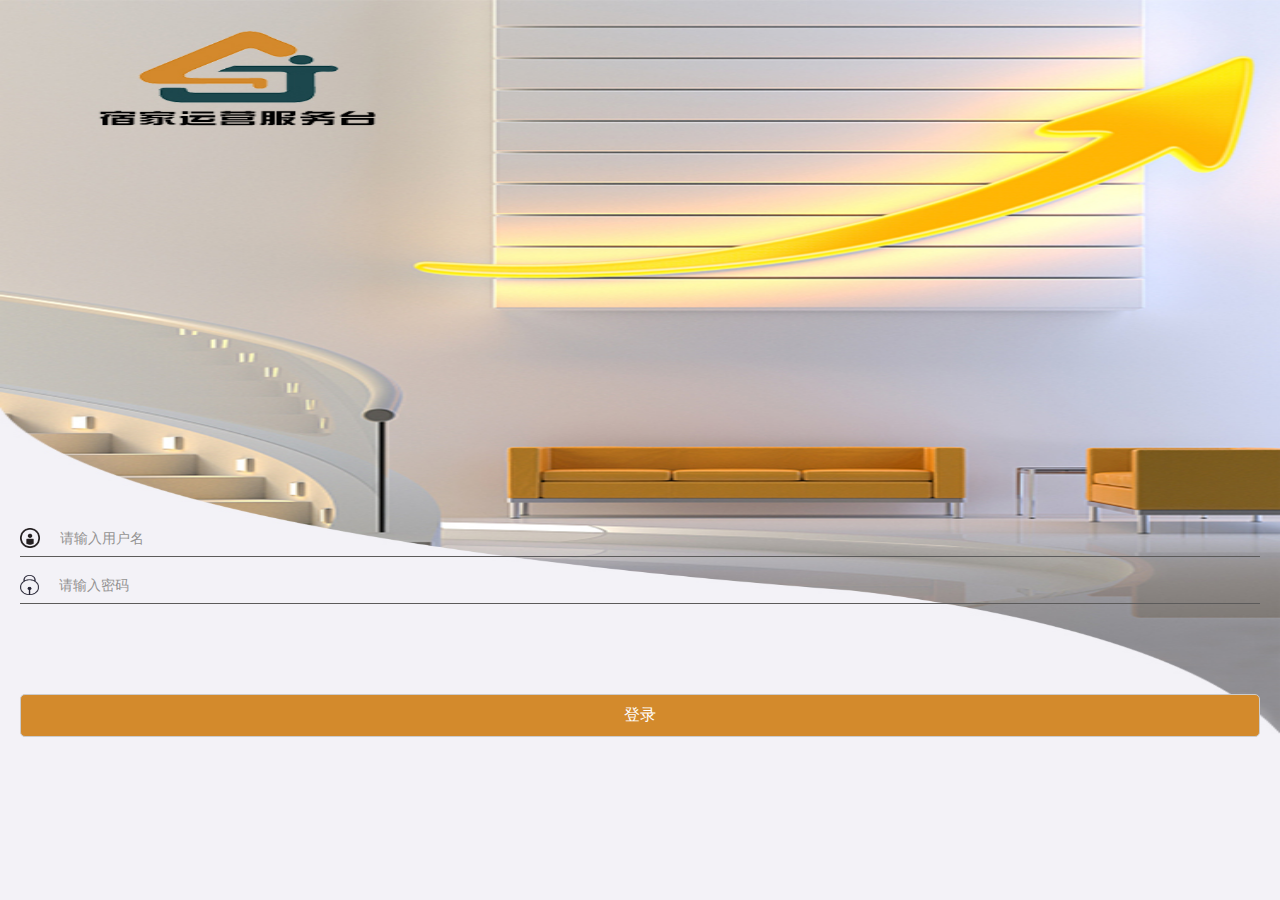
<file: index.html>
<!DOCTYPE html>
<html>

<head>
    <title>登录</title>
    <meta name="viewport"
        content="width=device-width, user-scalable=no, initial-scale=1.0, maximum-scale=1.0, minimum-scale=1.0, viewport-fit=cover">
    <style>
        body {
            height: 100%;
            font-family: Arial, sans-serif;
            /* background-color: #ffffff; */
            margin: 0;
            padding: 0;
            bottom: 0;
            top: 0;
        }

        .container {
            /* height: 100%; */
            /* max-width: 400px; */
            /* margin: 0 auto; */
            padding: 20px;
            /* border-radius: 5px; */
            margin-top: calc(100vh / 1.8);
        }

        h2 {
            text-align: center;
        }

        .login-form {
            display: flex;
            flex-direction: column;
            gap: 10px;
        }


        html,
        body {
            height: 100%;
            width: 100%;
            margin: 0;
            padding: 0;
            top: 0;
            bottom: 0   ;
        }

        body {
            background: url(img/背景图.jpg)no-repeat;
            width: 100%;
            height: 100%;
            background-size: 100% 100%;
            position: absolute;
            filter: progid:DXImageTransform.Microsoft.AlphaImageLoader(src='img/背景图.jpg', sizingMethod='scale');
            z-index: -1;
        }

        /* .login-image {
            filter: progid:DXImageTransform.Microsoft.AlphaImageLoader(src='img/背景图.jpg', sizingMethod='scale');
            background-size: contain;
            position: absolute;
            top: 0;
            left: 0;
            width: 100%;
            height: 100%;
            z-index: -1;
            object-fit: cover;
            display: flex;
            margin: 0;
        } */

        .input-container {
            border: 0;
            border-bottom: 1px solid #5c5b5b;
            display: flex;
            align-items: center;
        }

        .input-container label {
            width: 100px;
            /* 设置标签宽度，调整此值以适应您的需求 */
            margin-right: 10px;
            /* 调整标签和输入框之间的横向距离 */
        }

        .input-container img {
            width: 20px;
            /* 调整图片的宽度，根据您的需要进行调整 */
            height: 20px;
            /* 调整图片的高度，根据您的需要进行调整 */
            margin-right: 10px;
            /* 调整图片与输入框之间的水平距离，根据您的需要进行调整 */
        }


        input {
            /* 设置输入框的背景为透明 */
            background: transparent;
        }

        input::placeholder {
            color: #939292
        }

        input[type="text"],
        input[type="password"] {
            width: 100%;
            padding: 10px;
            border: none;
            font-size: 14px;
            outline: none;
            -webkit-appearance: none;
            -moz-appearance: none;
            appearance: none;
        }

        button {
            flex: 1;
            padding: 10px;
            /* margin-bottom: 10px; */
            border: 1px solid #ccc;
            border-radius: 5px;
            box-sizing: border-box;
            font-size: 16px;
            background-color: #d38a2c;
            color: #fff;
            cursor: pointer;
            /* 调整登录按钮与输入框之间的垂直距离 */
            margin-top: 80px;
        }

        @media screen {}

        .error-message {
            color: grey;
            text-align: center;
            margin-top: 10px;
        }
    </style>
</head>

<body>
    <!-- 新增的覆盖整个视口的容器 -->
    <!--<div class="background-container"></div> -->
    <!-- <img class="login-image" src="img/背景图.jpg" alt="Login Image"> -->
    <div class="container">
        <form class="login-form">
            <div class="input-container">
                <img src="img/用户名.png" alt="用户名图片">
                <!-- <label for="username" style="float:left; line-height:25px;">用户名：</label> -->
                <input type="text" id="username" placeholder="请输入用户名">
            </div>
            <div class="input-container">
                <img src="img/密码.png" alt="密码图片">
                <!-- <label for="password">密码：</label> -->
                <input type="password" id="password" placeholder="请输入密码">
            </div>
            <div class="error-message" id="error-message" style="display: none;">您没有权限访问</div>
            <button type="button" onclick="login()">登录</button>
        </form>
    </div>
    <script>
        function login() {
            // 在这里编写登录逻辑
            // 假设登录失败，显示错误消息并自动隐藏
            var errorMessage = document.getElementById("error-message");
            errorMessage.style.display = "block";

            // 3秒后自动隐藏错误消息
            setTimeout(function () {
                errorMessage.style.display = "none";
            }, 3000); // 设置延迟时间为3秒 (3000毫秒)
        }
    </script>
</body>

</html>
</file>
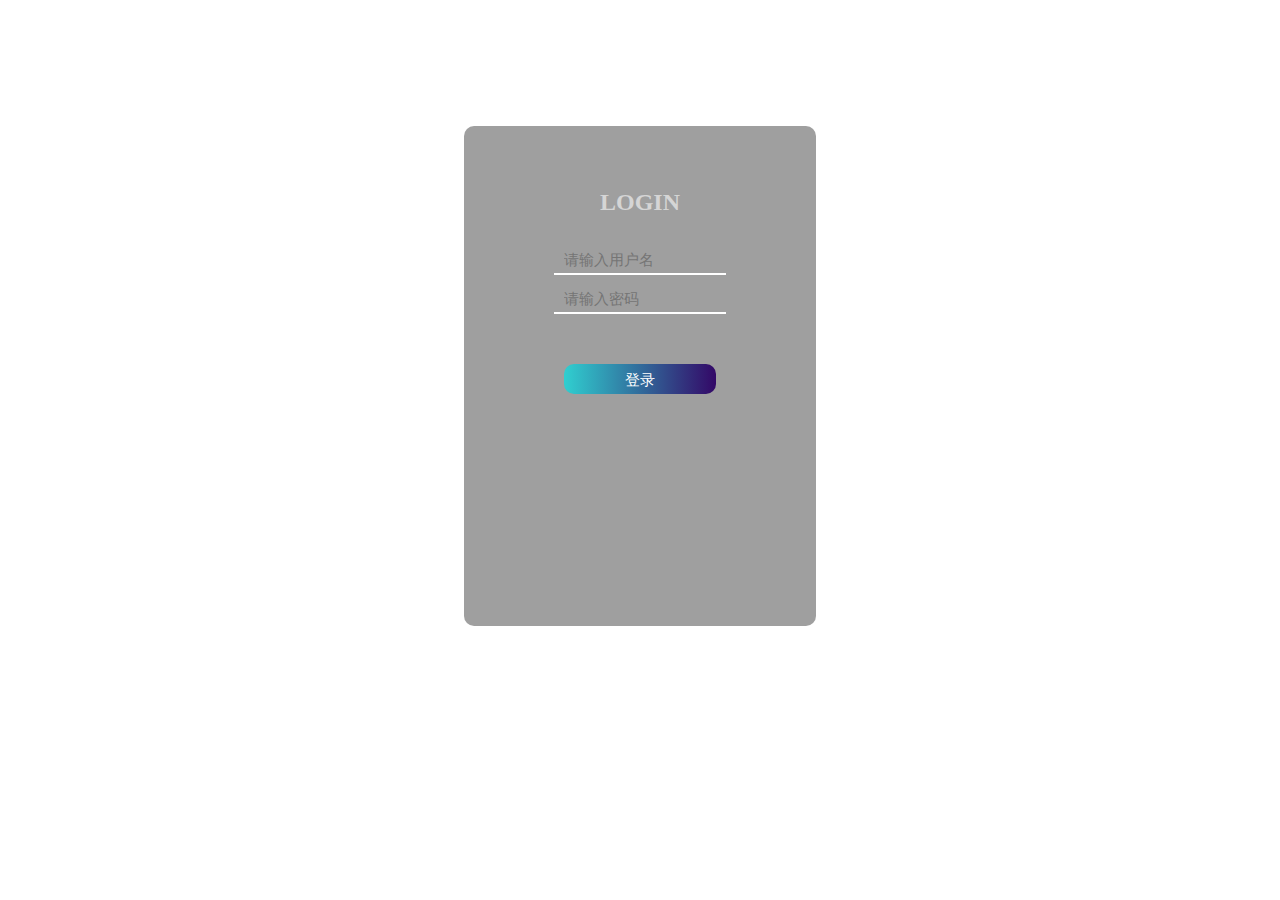
<file: index2.html>
<!DOCTYPE html>
<html lang="en">

<head>
  <meta charset="UTF-8">
  <meta name="viewport" content="width=device-width, initial-scale=1.0">
  <title>Document</title>
  <style>
    body {
      background: url('https://cdn.pixabay.com/photo/2018/08/14/13/23/ocean-3605547_1280.jpg') no-repeat;
      background-size: 100% 130%;
    }

    #login_box {
      width: 20%;
      height: 400px;
      background-color: #00000060;
      margin: auto;
      margin-top: 10%;
      text-align: center;
      border-radius: 10px;
      padding: 50px 50px;
    }

    h2 {
      color: #ffffff90;
      margin-top: 5%;
    }

    #input-box {
      margin-top: 5%;
    }

    span {
      color: #fff;
    }

    input {
      border: 0;
      width: 60%;
      font-size: 15px;
      color: #fff;
      background: transparent;
      border-bottom: 2px solid #fff;
      padding: 5px 10px;
      outline: none;
      margin-top: 10px;
    }

    button {
      margin-top: 50px;
      width: 60%;
      height: 30px;
      border-radius: 10px;
      border: 0;
      color: #fff;
      text-align: center;
      line-height: 30px;
      font-size: 15px;
      background-image: linear-gradient(to right, #30cfd0, #330867);
    }

    #sign_up {
      margin-top: 45%;
      margin-left: 60%;
    }

    a {
      color: #b94648;
    }
  </style>
</head>

<body>
  <div id="login_box">
    <h2>LOGIN</h2>
    <div id="input_box">
      <input type="text" placeholder="请输入用户名">
    </div>
    <div class="input_box">
      <input type="password" placeholder="请输入密码">
    </div>
    <button>登录</button><br>
  </div>
</body>
</html>
</file>
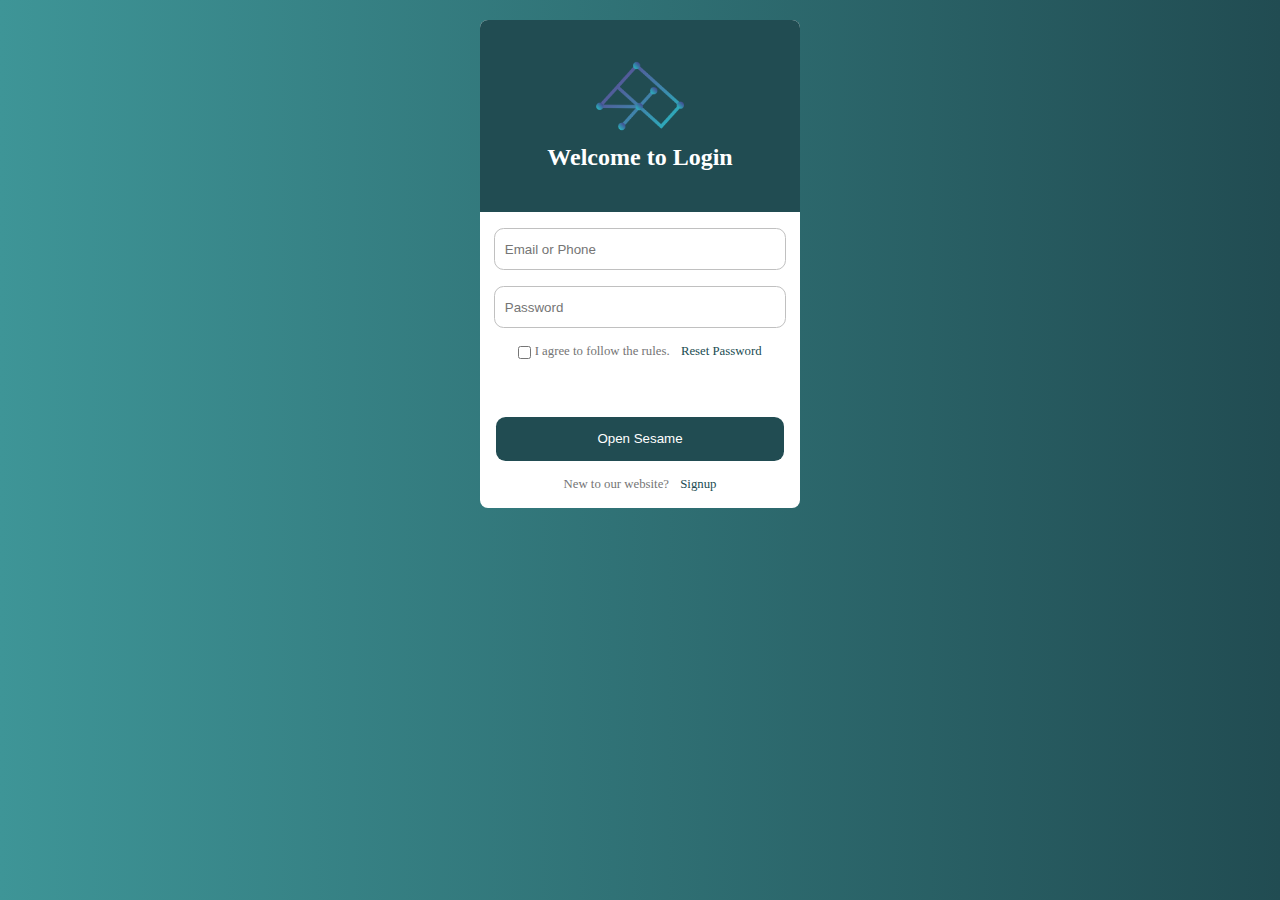
<file: index3.html>
<!DOCTYPE html>
<html lang="en">
 
<head>
    <meta charset="UTF-8">
    <meta http-equiv="X-UA-Compatible" content="IE=edge">
    <meta name="viewport" content="width=device-width, initial-scale=1.0">
    <title>【HTML+CSS】实现移动端高级简约的登录注册界面</title>
    <link rel="stylesheet" href="css/index.css">
</head>
 
<body>
    <div class="box">
        <!-- 登录 -->
        <div class="login">
            <div class="login_top">
                <img src="img/favicon.png" alt="头像">
                <h2>Welcome to Login</h2>
            </div>
            <div class="login_bottom">
                <form>
                    <!-- 邮箱/手机号输入框 -->
                    <input type="text" class="input" placeholder="Email or Phone" />
                    <!-- 密码输入框 -->
                    <input type="Password" class="input" placeholder="Password" />
                </form>
                <!-- 确认框/忘记密码 -->
                <p>
                    <input type="checkbox">
                    <span>I agree to follow the rules.</span>
                    <a href="#">Reset Password</a>
                </p>
                <!-- 登录按钮 -->
                <button>Open Sesame</button>
                <p>
                    <span>New to our website?</span>
                    <a href="#">Signup</a>
                </p>
            </div>
        </div>
        <!-- 注册 -->
        <!-- <div class="register">
            <div class="register_top">
                <div>+</div>
                <h2>Welcome to register</h2>
            </div>
            <div class="register_bottom">
                <form>
                    <input type="text" class="input" placeholder="Email or Phone" />
                    <input type="Password" class="input" placeholder="Password" />
                    <input type="Password" class="input" placeholder="Verify Password" />
                </form>
                <button>Join Us</button>
                <p>
                    <span>Already have an account?</span>
                    <a href="#">Sing In</a>
                </p>
            </div>
        </div> -->
    </div>
</body>
 
</html>
</file>
<file: css/index.css>
/* 清除内、外间距 */
* {
    margin: 0;
    padding: 0;
}
 
/* 去除a标签的下划线 */
a {
    text-decoration: none;
}
 
/* 去除li标签的序列符号（小黑点） */
li {
    list-style: none;
}
 
body {
    background-image: linear-gradient(to right, #3e9597, #214c52);
}
 
.box {
    /* 分布式布局 */
    display: flex;
    justify-self: center;
}
 
/* 登录、注册外div公用样式 */
.login,
.register {
    width: 20rem;
    height: 30.5rem;
    background-color: white;
    border-radius: 0.5rem;
    margin: 1.25rem;
}
 
/* 登录、注册顶部div共同样式 */
.login_top,.register_top{
    width: 20rem;
    height: 12rem;
    color: white;
    border-radius: 0.5rem 0.5rem 0 0;
    text-align: center;
}
 
.login_top{
    background: #214c52;
}
.register_top{
    background: #3e9597;
}
 
.login_top img {
    width: 5.5rem;
    height: 5.5rem;
    margin-top: 2rem;
}
 
.register_top {
    padding-top: 2.5rem;
    /* 添加内间距防止div扩充 */
    box-sizing:border-box;
}
.register_top div{
    width: 5.5rem;
    height: 5.5rem;
    background: white;
    border-radius: 10rem;
    color: silver;
    font-size: 4rem;
    margin: 0 auto;
    text-align: center;
    line-height: 5.5rem;
}
 
.login_bottom,.register_bottom{
    text-align: center;
}
 
/* 登录、注册表单共同样式 */
.login_bottom .input,.register_bottom .input{
    width: 17.5rem;
    height: 2.5rem;
    margin-top: 1rem;
    padding-left: 0.6rem;
    border-radius: 0.6rem;
    border: 0.1rem solid silver;
    /* 去除表单点击后出现的边框 */
    outline: none;
    color: reb(107,107,107);
}
 
.login_bottom p{
    font-size: 0.8rem;
    margin-top: 1rem;
}
 
/* 使复选框与后面文字水平对齐 */
.login_bottom p input{
    vertical-align: middle;/* vertical 垂直的  middle 中间 */
}
 
.login_bottom p span{
    margin-right: 0.5rem;
    color: #757575;
}
 
.login_bottom p a{
    color: #214c52;
}
 
.register_bottom p{
    font-size: 0.8rem;
    margin-top: 1rem;
}
.register_bottom p span{
    margin-right: 0.5rem;
    color: #757575;
}
 
.register_bottom p a{
    color: #214c52;
}
 
/* 登录、注册按钮共同样式 */
.login_bottom button,.register_bottom button{
    width: 18rem;
    height: 2.8rem;
    color: white;
    margin-top: 2rem;
    border-radius: 0.6rem;
    border: none;
}
 
.login_bottom button{
    background: #214c52;
    margin-top: 3.6rem;
}
.register_bottom button{
    background: #3e9597;
}
 
/* 鼠标滑过按钮出现阴影效果 */
.login_bottom button:hover,.register_bottom button:hover{
    box-shadow: 0.2rem 0.2rem 0 rgba(0,0,0,0.3);
}
</file>
